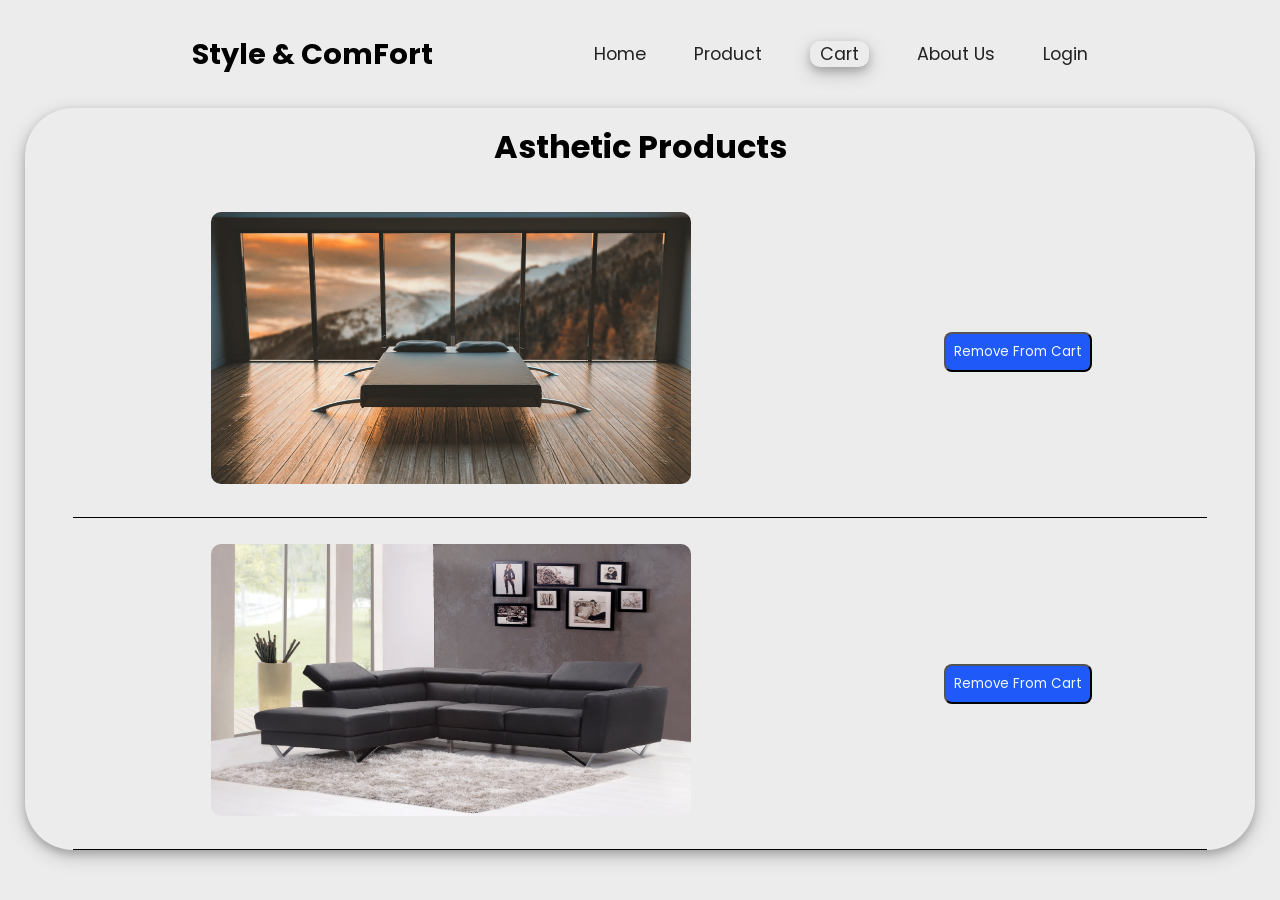
<file: cart.html>
<!DOCTYPE html>
<html lang="en">
<head>
    <meta charset="UTF-8">
    <meta name="viewport" content="width=device-width, initial-scale=1.0">
    <title>Product</title>
    <link rel="stylesheet" href="cart.css">
</head>
<body>
    <div class="container">
        <div class="navbar">
            <div class="logo">Style & ComFort</div>
            <ul class="navlist">
                <li><a href="index.html">Home</a></li>
                <li><a href="product.html">Product</a></li>
                <li style="padding: 0px 10px;border-radius: 10px; box-shadow: 0 4px 8px 0 rgba(0, 0, 0, 0.2), 0 6px 20px 0 rgba(0, 0, 0, 0.19);"><a href="#">Cart</a></li>
                <li><a href="#">About Us</a></li>
                <li><a href="login.html">Login</a></li> 
            </ul>
        </div>
        <div class="recent">
            <div class="title">
                <h1>Asthetic Products</h1>
            </div>
            <table class="table" >
                <!-- <tr class="row">
                    <th>Product</th>
                    <th>Info</th>
                    <th>Select</th>
                </tr> -->
                <tr class="row">
                    <td><img src="/products/bed.jpg" style="height: 17rem; width: 30rem; border-radius: 10px; margin-bottom: 10px; margin-top: 10px;" alt=""></td>
                    <td class="lastCol"><button style="padding: .5rem;">Remove From Cart</button></td>
                </tr>
                <tr class="row">
                    <td><img src="/products/cornerSofa.jpg" style="height: 17rem; width: 30rem; border-radius: 10px; margin-bottom: 10px; margin-top: 10px;" alt=""></td>
                    <td class="lastCol"><button style="padding: .5rem;">Remove From Cart</button></td>
                </tr>
            </table>
        </div>
    </div>
</body>
</html>
</file>
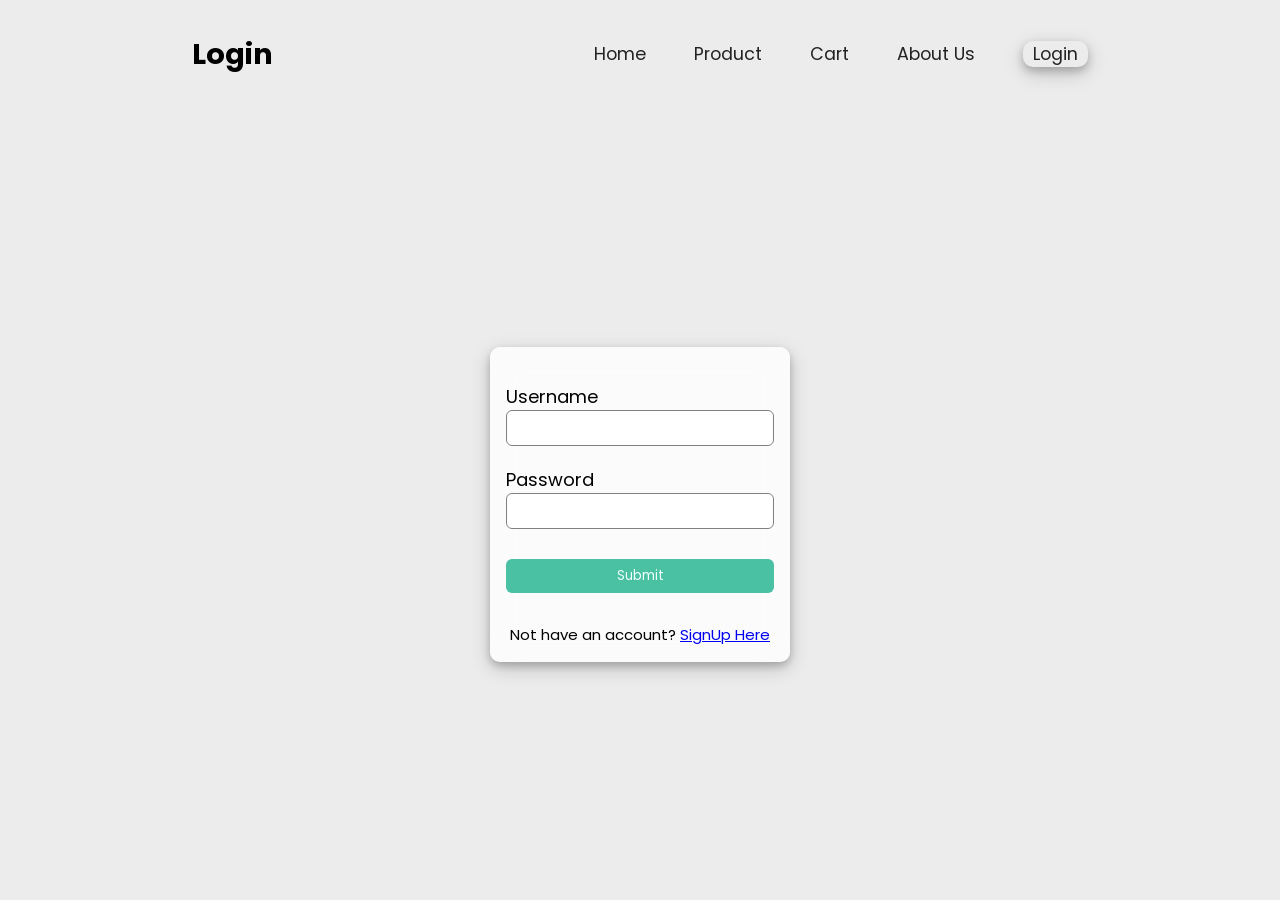
<file: login.html>
<!DOCTYPE html>
<html lang="en">

<head>
    <meta charset="UTF-8">
    <meta name="viewport" content="width=device-width, initial-scale=1.0">
    <title>Furniture Website</title>
    <link rel="stylesheet" href="login.css">
    <script src="login.js"></script>
</head>

<body>
    <div class="container">
        <div class="navbar">
            <div class="logo">Login</div>
            <ul class="navlist">
                <li><a href="index.html">Home</a></li>
                <li><a href="product.html">Product</a></li>
                <li><a href="cart.html">Cart</a></li>
                <li><a href="#">About Us</a></li>
                <li style="padding: 0px 10px;border-radius: 10px; box-shadow: 0 4px 8px 0 rgba(0, 0, 0, 0.2), 0 6px 20px 0 rgba(0, 0, 0, 0.19);"><a href="#">Login</a></li>
            </ul>
        </div>
        <section class="hero">
            <form>
                <label>Username</label>
                <input type="text" id="username" placeholder=""/>
                <label>Password</label>
                <input type="password" id="password" placeholder="" />
                <input type="submit" style="margin-top: 30px; width: 100%; text-align: center; cursor: pointer; background-color: #49c1a2; color: azure; border: none;" placeholder="" value="Submit">
                <div class="para2" style="text-align: center; margin-top: 10px;">
                    <p style="text-align: center;" >Not have an account? <a href="signUp.html">SignUp Here</a></p>
                </div>
                <closeform></closeform>
            </form>
        </section>
    </div>
</body>

</html>
</file>
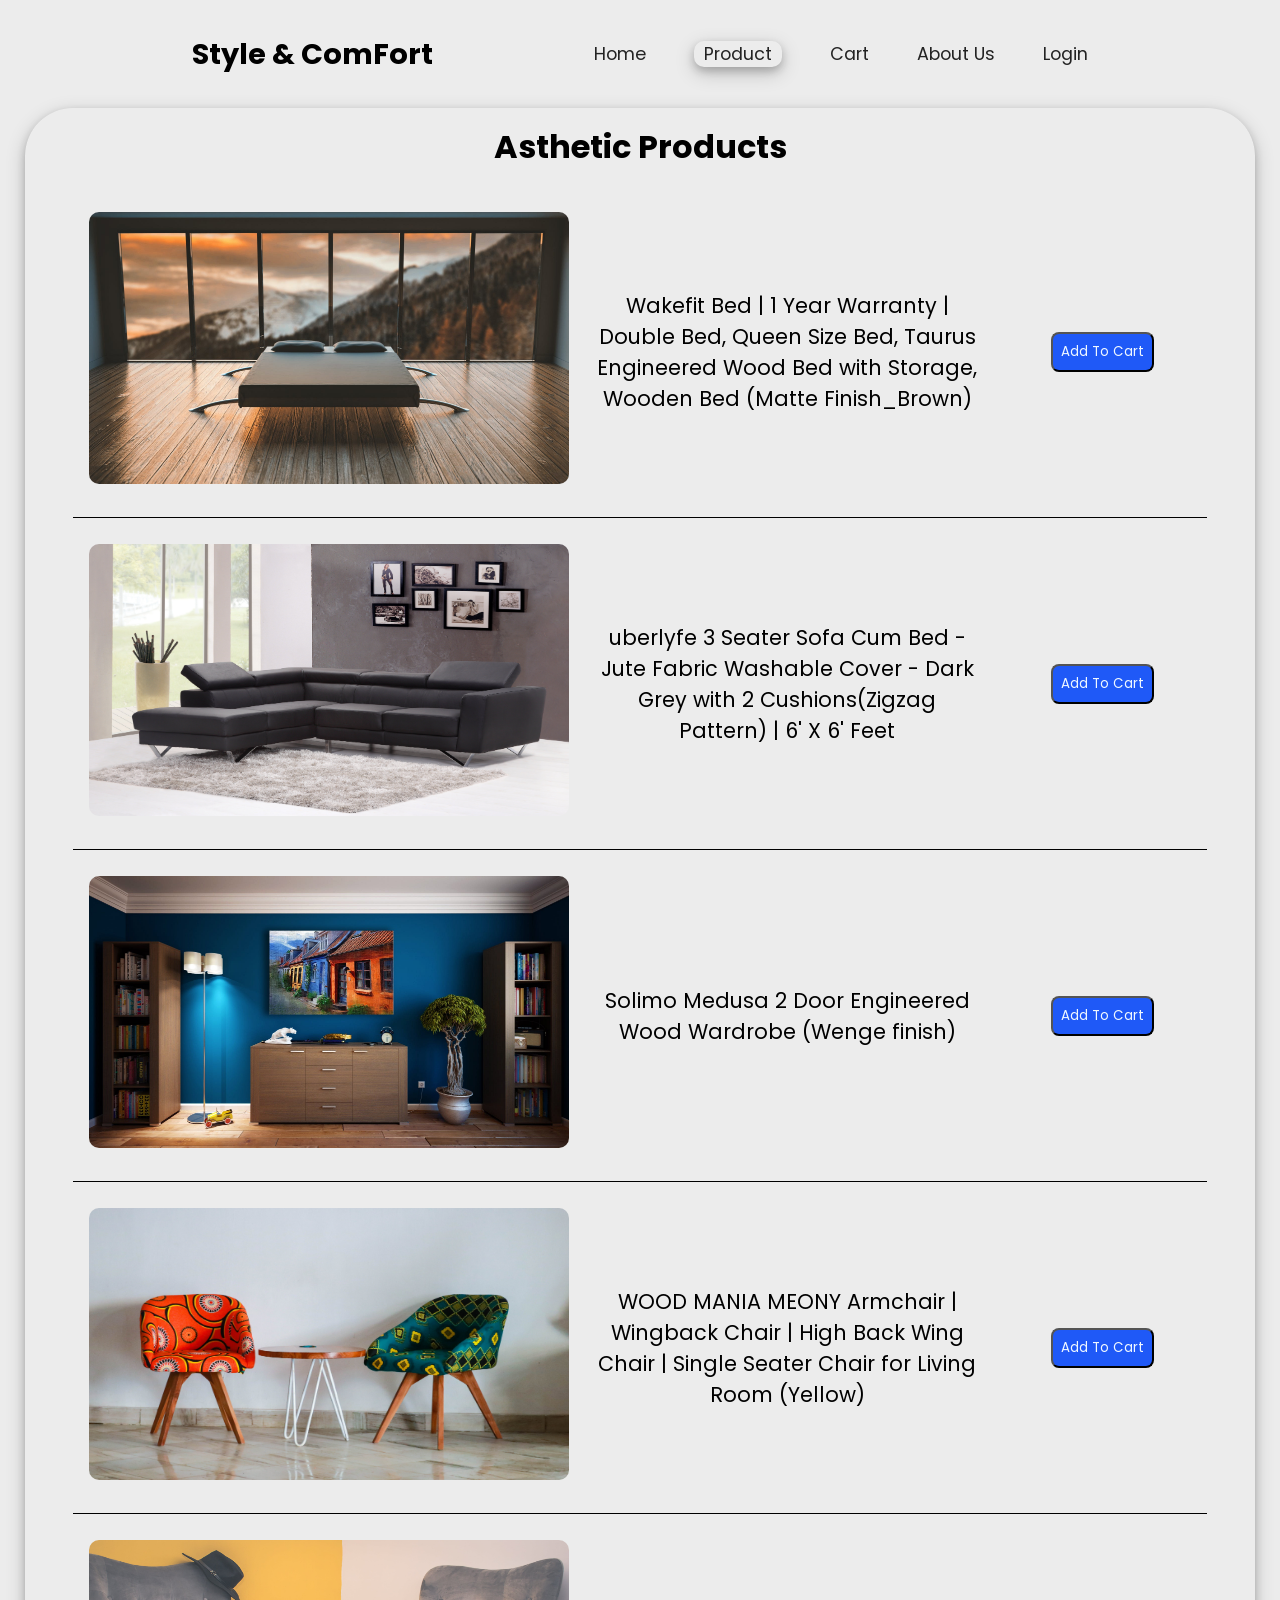
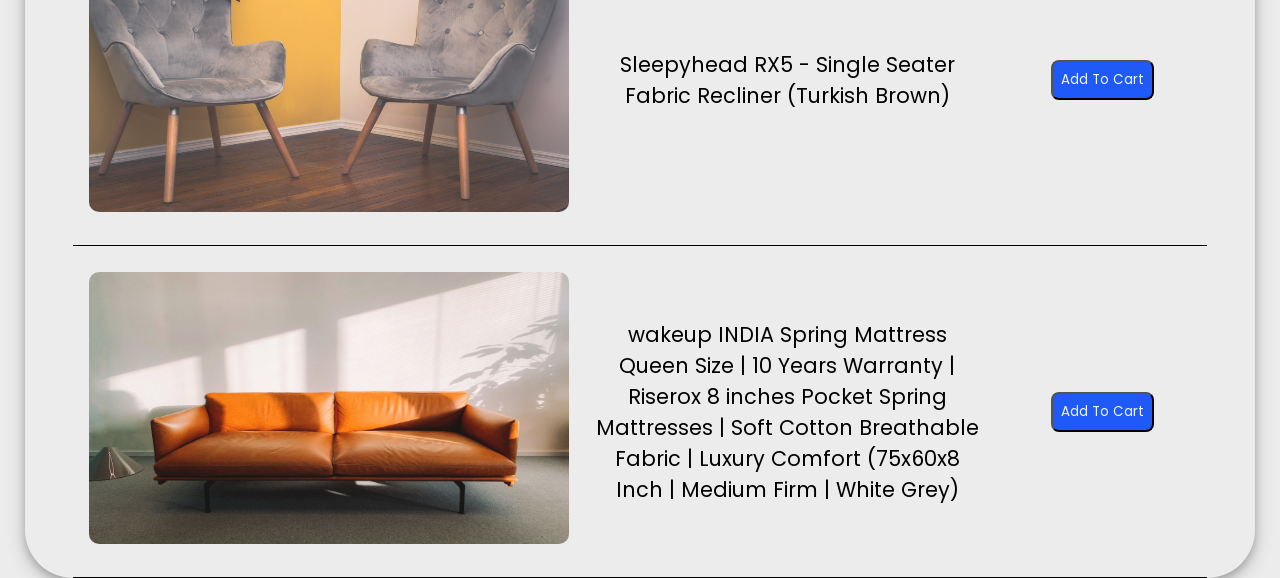
<file: product.html>
<!DOCTYPE html>
<html lang="en">

<head>
    <meta charset="UTF-8">
    <meta name="viewport" content="width=device-width, initial-scale=1.0">
    <title>Product</title>
    <link rel="stylesheet" href="product.css">
</head> 

<body>
    <div class="container">
        <div class="navbar">
            <div class="logo">Style & ComFort</div>
            <ul class="navlist">
                <li><a href="index.html">Home</a></li>
                <li style="padding: 0px 10px;border-radius: 10px; box-shadow: 0 4px 8px 0 rgba(0, 0, 0, 0.2), 0 6px 20px 0 rgba(0, 0, 0, 0.19);"><a href="#">Product</a></li>
                <li><a href="cart.html">Cart</a></li>
                <li><a href="#">About Us</a></li>                 
                <li><a href="login.html">Login</a></li> 
            </ul>
        </div>
        <div class="recent">
            <div class="title">
                <h1>Asthetic Products</h1>
            </div>
            <table class="table">
                <tr class="row">
                    <td><img src="/products/bed.jpg"
                            style="height: 17rem; width: 30rem; border-radius: 10px; margin-bottom: 10px; margin-top: 10px;"
                            alt=""></td>
                    <td class="description">Wakefit Bed | 1 Year Warranty | Double Bed, Queen Size Bed, Taurus Engineered Wood Bed with Storage, Wooden Bed (Matte Finish_Brown)</td>
                    <td class="lastCol"><button style="padding: .5rem;">Add To Cart</button></td>
                </tr>
                <tr class="row">
                    <td><img src="/products/cornerSofa.jpg"
                            style="height: 17rem; width: 30rem; border-radius: 10px; margin-bottom: 10px; margin-top: 10px;"
                            alt=""></td>
                    <td class="description">uberlyfe 3 Seater Sofa Cum Bed - Jute Fabric Washable Cover - Dark Grey with 2 Cushions(Zigzag Pattern) | 6' X 6' Feet</td>
                    <td class="lastCol"><button style="padding: .5rem;">Add To Cart</button></td>
                </tr>
                <tr class="row">
                    <td><img src="/products/desk.jpg"
                            style="height: 17rem; width: 30rem; border-radius: 10px; margin-bottom: 10px; margin-top: 10px;"
                            alt=""></td>
                    <td class="description">Solimo Medusa 2 Door Engineered Wood Wardrobe (Wenge finish)</td>
                    <td class="lastCol"><button style="padding: .5rem;">Add To Cart</button></td>
                </tr>
                <tr class="row">
                    <td><img src="/products/singleChairs.jpg"
                            style="height: 17rem; width: 30rem; border-radius: 10px; margin-bottom: 10px; margin-top: 10px;"
                            alt=""></td>
                    <td class="description">WOOD MANIA MEONY Armchair | Wingback Chair | High Back Wing Chair | Single Seater Chair for Living Room (Yellow)</td>
                    <td class="lastCol"><button style="padding: .5rem;">Add To Cart</button></td>
                </tr>
                <tr class="row">
                    <td><img src="/products/singleChairs2.jpg"
                            style="height: 17rem; width: 30rem; border-radius: 10px; margin-bottom: 10px; margin-top: 10px;"
                            alt=""></td>
                    <td class="description">Sleepyhead RX5 - Single Seater Fabric Recliner (Turkish Brown)</td>
                    <td class="lastCol"><button style="padding: .5rem;">Add To Cart</button></td>
                </tr>
                <tr class="row">
                    <td><img src="/products/sofa.jpg"
                            style="height: 17rem; width: 30rem; border-radius: 10px; margin-bottom: 10px; margin-top: 10px;"
                            alt=""></td>
                    <td class="description">wakeup INDIA Spring Mattress Queen Size | 10 Years Warranty | Riserox 8 inches Pocket Spring Mattresses | Soft Cotton Breathable Fabric | Luxury Comfort (75x60x8 Inch | Medium Firm | White Grey)</td>
                    <td class="lastCol"><button style="padding: .5rem;">Add To Cart</button></td>
                </tr>
            </table>
        </div>
    </div>
</body>

</html>
</file>
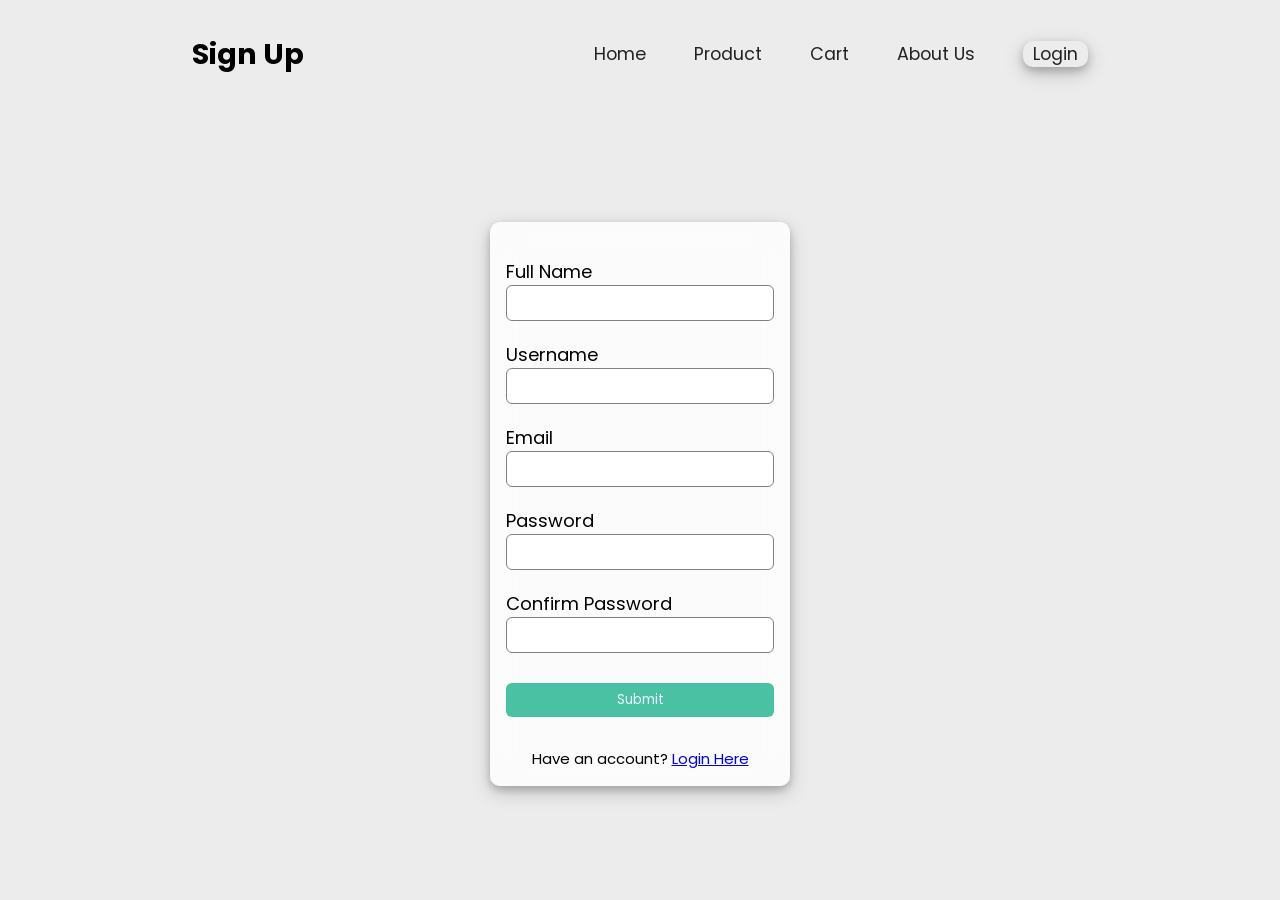
<file: signUp.html>
<!DOCTYPE html>
<html lang="en">

<head>
    <meta charset="UTF-8">
    <meta name="viewport" content="width=device-width, initial-scale=1.0">
    <title>Furniture Website</title>
    <link rel="stylesheet" href="signUp.css">
    <script src="signUp.js"></script>
</head>

<body>
    <div class="container">
        <div class="navbar">
            <div class="logo">Sign Up</div>
            <ul class="navlist">
                <li><a href="index.html">Home</a></li>
                <li><a href="product.html">Product</a></li>
                <li><a href="cart.html">Cart</a></li>
                <li><a href="#">About Us</a></li>
                <li style="padding: 0px 10px;border-radius: 10px; box-shadow: 0 4px 8px 0 rgba(0, 0, 0, 0.2), 0 6px 20px 0 rgba(0, 0, 0, 0.19);"><a href="login.html">Login</a></li>
            </ul>
        </div>
        <section class="hero">
            <form>
                <label>Full Name</label>
                <input type="text" id="fullName" placeholder="" />
                <label>Username</label>
                <input type="text" id="username" placeholder="" />
                <label>Email</label>
                <input type="email" id="email" placeholder="" />
                <label>Password</label>
                <input type="password" id="password" placeholder="" />
                <label>Confirm Password</label>
                <input type="password" id="confirmPassword" placeholder="" />
                <input type="submit" style="margin-top: 30px; width: 100%; text-align: center; cursor: pointer; background-color: #49c1a2; color: azure; border: none;" placeholder="" value="Submit">
                <div class="para2" style="text-align: center; margin-top: 10px;">
                    <p style="text-align: center;" >Have an account? <a href="login.html">Login Here</a></p>
                </div>
                <closeform></closeform>
            </form>
        </section>
    </div>
</body>

</html>
</file>
<file: cart.css>
@import url('https://fonts.googleapis.com/css2?family=Poppins:wght@500&display=swap');
*{
    margin: 0;
    padding: 0;
    box-sizing: border-box;
    font-family: 'Poppins', sans-serif;
}
body{
    background-color: rgb(236,236,236); 
}
.container{
    background-color: rgb(236,236,236);
    height: 100vh;
    width: 100%;
}
.container .navbar{
    display: flex;
    height: 12vh;
    align-items: center;
    justify-content: space-between;
    width: 70%;
    margin: auto;
}
.navbar .navlist{ 
    display: flex;
    gap: 3rem;
}
.container .navbar .logo{
    color: black;
    font-size: 1.8rem;
    font-weight: bold;
}
.navbar .navlist{
    list-style: none;
    color: rgb(35,35,35);
}
.navbar a{
    text-decoration: none;
    font-size: 1.1rem;
    color: rgb(35,35,35);
}
.table{
    padding: 10px;
    border: 1rem;
    margin-left: 3rem;
    margin-right: 3rem;
}
table, th, td {
    border-bottom: 1px solid black;
    border-collapse: collapse;
    padding: 1px;
}
td,th{
    text-align: center;
    padding: 1rem;
    max-width: 10rem;   
    align-items: center;
}
.title{
    display: flex;
    align-items: center;
    justify-content:space-around;
    padding: 15px 10px;
}
.container .recent{
    flex: 2;
    min-height: 80vh;
    margin: 0px 25px 25px 25px;
    background: transparent;
    box-shadow: 0 4px 8px 0 rgba(0, 0, 0, 0.2), 0 6px 20px 0 rgba(0, 0, 0, 0.19);
    display: flex;
    flex-direction: column;
    border-radius: 3rem;
    /* margin-bottom: 3rem; */
}

.container .recent .table .row{
    /* font-size: 3rem; */
    /* height: 3rem; */
    /* padding: 3rem; */
    
}

button{
    background-color: rgb(31, 89, 247);
    color: aliceblue;
    border-radius: .5rem;
    transition: 1 ease-in-out;
}
button:hover{
    background-color: rgb(84, 228, 84);
    color: black;
    /* animation: .5 ease-in-out; */
}

.container .recent .table .row .lastCol {
    max-width: 5rem;
    
}

.container .recent .table .row .description {
    max-width: 10rem;
    font-size: 1.3rem;
}
</file>
<file: login.css>
@import url('https://fonts.googleapis.com/css2?family=Poppins:wght@500&display=swap');

* {
    margin: 0;
    padding: 0;
    box-sizing: border-box;
    font-family: 'Poppins', sans-serif;
}

.container {
    position: relative;
    background-color: rgb(236, 236, 236);
    height: 100vh;
    width: 100%;
}

.container .navbar {
    display: flex;
    height: 12vh;
    align-items: center;
    justify-content: space-between;
    width: 70%;
    margin: auto;
}

.navbar .navlist {
    display: flex;
    gap: 3rem;
}

.container .navbar .logo {
    color: black;
    font-size: 1.8rem;
    font-weight: bold;
}

.navbar .navlist {
    list-style: none;
    color: rgb(35, 35, 35);
}

.navbar a {
    text-decoration: none;
    font-size: 1.1rem;
    color: rgb(35, 35, 35);
}

.hero {
    display: flex;
    align-items: center;
    height: calc(100vh - 12vh);
    width: 90%;
    /* margin: auto; */
}

.hero .content {
    flex: 2;
    margin-top: 8rem;
}

.hero .cards {
    display: flex;
    align-items: center;
    flex: 3;
    gap: 4rem;
}

.hero .cards .card {
    width: 100%;
    height: 25rem;
    background-position: center;
    background-size: cover;
    position: relative;
}

.content h1 {
    color: rgb(19, 19, 37);
    font-size: 3.3rem;
    line-height: 4.3rem;
    text-transform: capitalize;
}

.content p {
    color: rgb(35, 35, 35);
    font-size: 1.1rem;
    max-width: 85%;
    margin: 1.8rem 0;
}

.content button {
    color: white;
    background-color: rgb(19, 19, 37);
    font-size: 1.3rem;
    padding: 1rem 2rem;
    border: none;
    transition: .5s ease-in-out;
}

.content button:hover {
    background-color: #924d37;
    cursor: pointer;

}

.card:nth-child(1) {
    margin-top: 6rem;
    background-image: url(/Images/Dining\ Room.jpg);
}

.card:nth-child(2) {
    background-image: url(/Images/Blue\ Couch.jpg);
}

.card:nth-child(3) {
    margin-bottom: 6rem;
    background-image: url(/Images/Living\ Room.jpg);
}

.container img {
    height: 14rem;
    position: absolute;
    top: 0;
    left: 60px;
}

.card::before {
    content: attr(card_num);
    font-size: 1.3rem;
    font-weight: bolder;
    position: absolute;
    top: -40px;
    right: 0;
    color: #924d37;
}


.hero{
    /* background-color: ; */
    width: 100%;
    /* align-items: center; */
    justify-content: center;
    /* font-size: 100px; */
}



.signup-box {
    width: 360px;
    height: 620px;
    margin: auto;
    background-color: white;
    border-radius: 3px;
}

.login-box {
    width: 360px;
    height: 280px;
    margin: auto;
    border-radius: 3px;
    background-color: white;
}

h1 {
    text-align: center;
    padding-top: 15px;
}

h4 {
    text-align: center;
}

form {
    width: 300px;
    /* margin-left: 20px; */
    background-color: rgba(255, 255, 255, 0.797);
    padding: 1rem;
    border-radius: 10px;
    backdrop-filter: blur(15px);
    box-shadow: 0 4px 8px 0 rgba(0, 0, 0, 0.2), 0 6px 20px 0 rgba(0, 0, 0, 0.19);

}

form label {
    display: flex;
    margin-top: 20px;
    font-size: 18px;
}


form input {
    width: 100%;
    padding: 7px;
    border: none;
    border: 1px solid gray;
    border-radius: 6px;
    outline: none;
}

input[type="button"] {
    width: 320px;
    height: 35px;
    margin-top: 20px;
    border: none;
    background-color: #49c1a2;
    color: white;
    font-size: 18px;
}

p {
    text-align: center;
    padding-top: 20px;
    font-size: 15px;
}

.para-2 {
    text-align: center;
    color: white;
    font-size: 15px;
    margin-top: -10px;
}

.para-2 a {
    color: #49c1a2;
}
</file>
<file: product.css>
@import url('https://fonts.googleapis.com/css2?family=Poppins:wght@500&display=swap');
*{
    margin: 0;
    padding: 0;
    box-sizing: border-box;
    font-family: 'Poppins', sans-serif;
}
body{
    background-color: rgb(236,236,236); 
}
.container{
    background-color: rgb(236,236,236);
    height: 100vh;
    width: 100%;
}
.container .navbar{
    display: flex;
    height: 12vh;
    align-items: center;
    justify-content: space-between;
    width: 70%;
    margin: auto;
}
.navbar .navlist{ 
    display: flex;
    gap: 3rem;
}
.container .navbar .logo{
    color: black;
    font-size: 1.8rem;
    font-weight: bold;
}
.navbar .navlist{
    list-style: none;
    color: rgb(35,35,35);
}
.navbar a{
    text-decoration: none;
    font-size: 1.1rem;
    color: rgb(35,35,35);
}
.table{
    /* display: grid; */
    padding: 10px;
    border: 1rem;
    margin-left: 3rem;
    margin-right: 3rem;
}
table, th, td {
    border-bottom: 1px solid black;
    border-collapse: collapse;
    padding: 1px;
}
td,th{
    text-align:center;
    padding: 1rem;
    max-width: 12rem;   
    align-items: center;
}
.title{
    display: flex;
    align-items: center;
    justify-content:space-around;
    padding: 15px 10px;
}
.container .recent{
    flex: 2;
    min-height: 80vh;
    margin: 0px 25px 25px 25px;
    background: transparent;
    box-shadow: 0 4px 8px 0 rgba(0, 0, 0, 0.2), 0 6px 20px 0 rgba(0, 0, 0, 0.19);
    display: flex;
    flex-direction: column;
    border-radius: 3rem;
    /* margin-bottom: 3rem; */
}

.container .recent .table .row{
    /* font-size: 3rem; */
    /* height: 3rem; */
    /* padding: 3rem; */
    
}

button{
    background-color: rgb(31, 89, 247);
    color: aliceblue;
    border-radius: .5rem;
    transition: 1 ease-in-out;
}
button:hover{
    background-color: rgb(84, 228, 84);
    color: black;
    /* animation: .5 ease-in-out; */
}

.container .recent .table .row .lastCol {
    max-width: 5rem;
    
}

.container .recent .table .row .description {
    max-width: 10rem;
    font-size: 1.3rem;
}
</file>
<file: signUp.css>
@import url('https://fonts.googleapis.com/css2?family=Poppins:wght@500&display=swap');

* {
    margin: 0;
    padding: 0;
    box-sizing: border-box;
    font-family: 'Poppins', sans-serif;
}

.container {
    position: relative;
    background-color: rgb(236, 236, 236);
    height: 100vh;
    width: 100%;
}

.container .navbar {
    display: flex;
    height: 12vh;
    align-items: center;
    justify-content: space-between;
    width: 70%;
    margin: auto;
}

.navbar .navlist {
    display: flex;
    gap: 3rem;
}

.container .navbar .logo {
    color: black;
    font-size: 1.8rem;
    font-weight: bold;
}

.navbar .navlist {
    list-style: none;
    color: rgb(35, 35, 35);
}

.navbar a {
    text-decoration: none;
    font-size: 1.1rem;
    color: rgb(35, 35, 35);
}

.hero {
    display: flex;
    align-items: center;
    height: calc(100vh - 12vh);
    width: 90%;
    margin: auto;
}

.hero .content {
    flex: 2;
    margin-top: 8rem;
}

.hero .cards {
    display: flex;
    align-items: center;
    flex: 3;
    gap: 4rem;
}

.hero .cards .card {
    width: 100%;
    height: 25rem;
    background-position: center;
    background-size: cover;
    position: relative;
}

.content h1 {
    color: rgb(19, 19, 37);
    font-size: 3.3rem;
    line-height: 4.3rem;
    text-transform: capitalize;
}

.content p {
    color: rgb(35, 35, 35);
    font-size: 1.1rem;
    max-width: 85%;
    margin: 1.8rem 0;
}

.content button {
    color: white;
    background-color: rgb(19, 19, 37);
    font-size: 1.3rem;
    padding: 1rem 2rem;
    border: none;
    transition: .5s ease-in-out;
}

.content button:hover {
    background-color: #924d37;
    cursor: pointer;

}

.card:nth-child(1) {
    margin-top: 6rem;
    background-image: url(/Images/Dining\ Room.jpg);
}

.card:nth-child(2) {
    background-image: url(/Images/Blue\ Couch.jpg);
}

.card:nth-child(3) {
    margin-bottom: 6rem;
    background-image: url(/Images/Living\ Room.jpg);
}

.container img {
    height: 14rem;
    position: absolute;
    top: 0;
    left: 60px;
}

.card::before {
    content: attr(card_num);
    font-size: 1.3rem;
    font-weight: bolder;
    position: absolute;
    top: -40px;
    right: 0;
    color: #924d37;
}


.hero{
    /* background-color: ; */
    width: 100%;
    /* align-items: center; */
    justify-content: center;
}



.signup-box {
    width: 360px;
    height: 620px;
    margin: auto;
    background-color: white;
    border-radius: 3px;
}

.login-box {
    width: 360px;
    height: 280px;
    margin: auto;
    border-radius: 3px;
    background-color: white;
}

h1 {
    text-align: center;
    padding-top: 15px;
}

h4 {
    text-align: center;
}

form {
    width: 300px;
    /* margin-left: 20px; */
    background-color: rgba(255, 255, 255, 0.797);
    padding: 1rem;
    border-radius: 10px;
    backdrop-filter: blur(15px);
    box-shadow: 0 4px 8px 0 rgba(0, 0, 0, 0.2), 0 6px 20px 0 rgba(0, 0, 0, 0.19);

}

form label {
    display: flex;
    margin-top: 20px;
    font-size: 18px;
}


form input {
    width: 100%;
    padding: 7px;
    border: none;
    border: 1px solid gray;
    border-radius: 6px;
    outline: none;
}

input[type="button"] {
    width: 320px;
    height: 35px;
    margin-top: 20px;
    border: none;
    background-color: #49c1a2;
    color: white;
    font-size: 18px;
}

p {
    text-align: center;
    padding-top: 20px;
    font-size: 15px;
}

.para-2 {
    text-align: center;
    color: white;
    font-size: 15px;
    margin-top: -10px;
}

.para-2 a {
    color: #49c1a2;
}

button{
    background-color: rebeccapurple;
}
</file>
